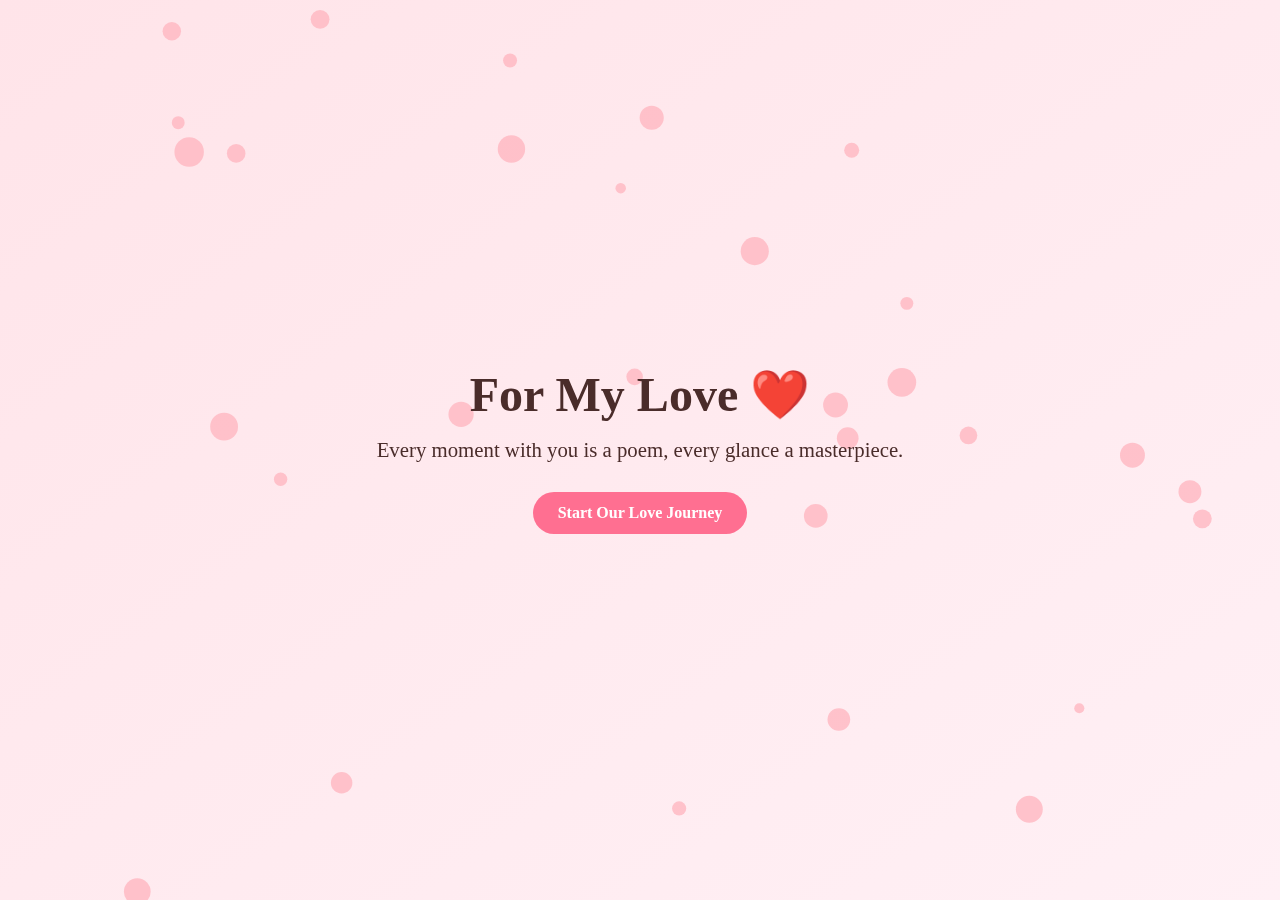
<file: index.html>
<!DOCTYPE html>
<html lang="en">
<head>
    <meta charset="UTF-8">
    <meta name="viewport" content="width=device-width, initial-scale=1.0">
    <title>Our Love Story</title>
    <link rel="stylesheet" href="style.css">
</head>
<body class="landing">
    <canvas id="petals"></canvas>

    <div class="landing-content">
        <h1>For My Love ❤️</h1>
        <p>Every moment with you is a poem, every glance a masterpiece.</p>
        <a href="poems.html" class="btn">Start Our Love Journey</a>
    </div>

    <script src="script.js"></script>
</body>
</html>
</file>
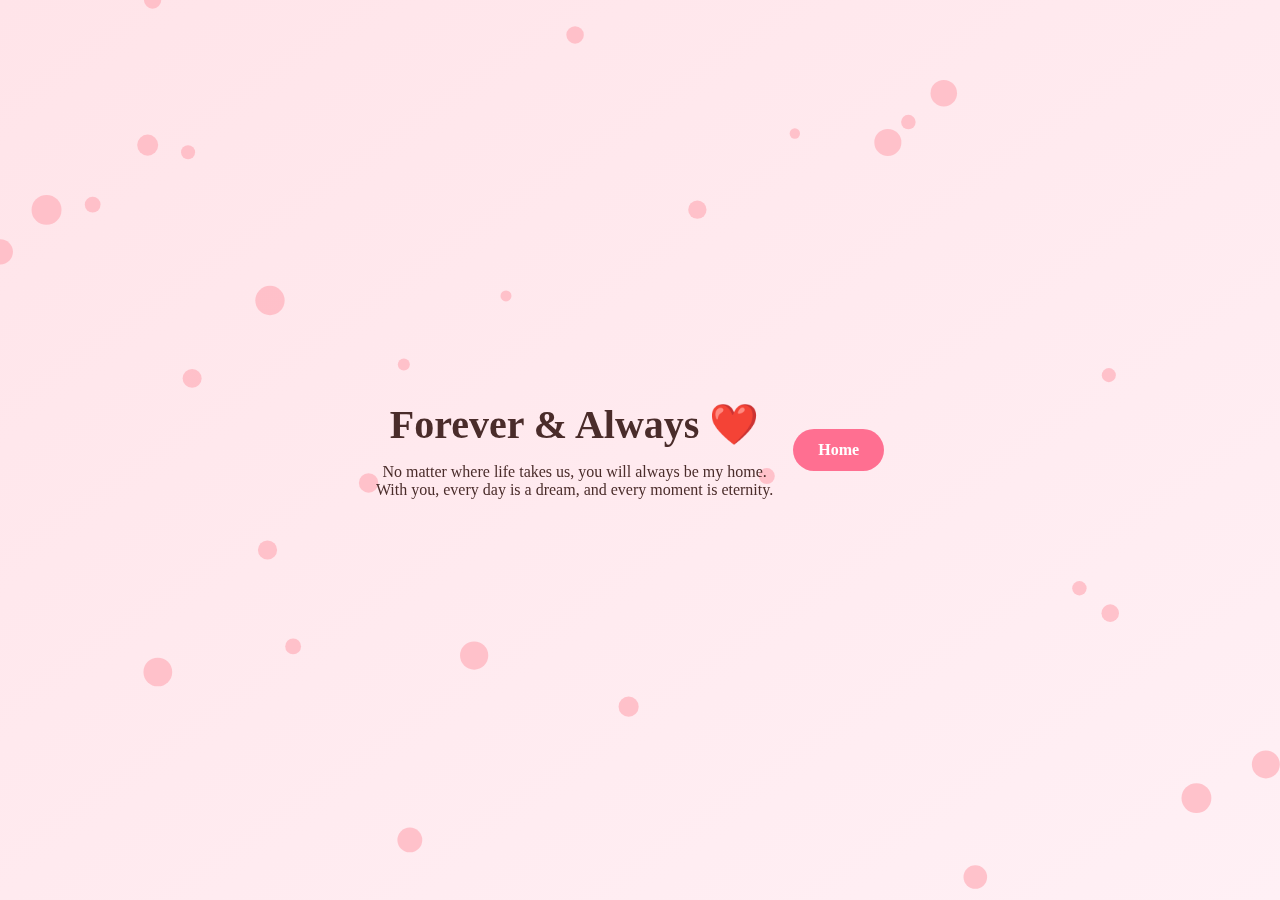
<file: surprise.html>
<!DOCTYPE html>
<html lang="en">
<head>
    <meta charset="UTF-8">
    <meta name="viewport" content="width=device-width, initial-scale=1.0">
    <title>Special Surprise</title>
    <link rel="stylesheet" href="style.css">
</head>
<body class="special">
    <canvas id="petals"></canvas>

    <div class="special-message">
        <h1>Forever & Always ❤️</h1>
        <p>No matter where life takes us, you will always be my home.</p>
        <p>With you, every day is a dream, and every moment is eternity.</p>
    </div>

    <div class="nav-links">
        <a href="index.html" class="btn">Home</a>
    </div>

    <script src="script.js"></script>
</body>
</html>
</file>
<file: style.css>
/* General Reset */
* {
    margin: 0;
    padding: 0;
    box-sizing: border-box;
}

body {
    font-family: 'Georgia', serif;
    background: linear-gradient(to bottom right, #ffe4e9, #fff0f5);
    color: #4a2c2a;
    overflow-x: hidden;
}

/* Petal Canvas */
#petals {
    position: fixed;
    top: 0;
    left: 0;
    width: 100%;
    height: 100%;
    z-index: -1;
}

/* Buttons */
.btn {
    display: inline-block;
    background: #ff6f91;
    color: white;
    padding: 12px 25px;
    border-radius: 30px;
    text-decoration: none;
    font-weight: bold;
    transition: 0.3s;
}

.btn:hover {
    background: #ff3f6c;
    transform: scale(1.05);
}

/* Landing Page */
.landing {
    display: flex;
    align-items: center;
    justify-content: center;
    height: 100vh;
    text-align: center;
}

.landing-content h1 {
    font-size: 3rem;
    margin-bottom: 15px;
    animation: fadeInDown 2s ease;
}

.landing-content p {
    font-size: 1.3rem;
    margin-bottom: 30px;
    animation: fadeInUp 2s ease;
}

/* Poems */
.poem-container {
    max-width: 900px;
    margin: auto;
    padding: 20px;
}

.poem-card {
    background: rgba(255, 255, 255, 0.8);
    margin: 20px 0;
    padding: 20px;
    border-radius: 15px;
    box-shadow: 0 4px 15px rgba(0, 0, 0, 0.1);
    animation: fadeIn 1.5s ease;
}

.poem-card img {
    width: 100%;
    border-radius: 15px;
    margin-bottom: 15px;
}

/* Gallery */
.gallery {
    display: grid;
    grid-template-columns: repeat(auto-fit, minmax(250px, 1fr));
    gap: 15px;
    padding: 20px;
}

.gallery img {
    width: 100%;
    border-radius: 15px;
    transition: transform 0.3s ease;
}

.gallery img:hover {
    transform: scale(1.05);
}

/* Special Page */
.special {
    display: flex;
    align-items: center;
    justify-content: center;
    height: 100vh;
    text-align: center;
}

.special-message h1 {
    font-size: 2.5rem;
    margin-bottom: 15px;
    animation: pulse 2s infinite;
}

/* Navigation Links */
.nav-links {
    text-align: center;
    margin: 20px;
}

/* Animations */
@keyframes fadeIn {
    from { opacity: 0; transform: translateY(15px); }
    to { opacity: 1; transform: translateY(0); }
}

@keyframes fadeInDown {
    from { opacity: 0; transform: translateY(-20px); }
    to { opacity: 1; transform: translateY(0); }
}

@keyframes fadeInUp {
    from { opacity: 0; transform: translateY(20px); }
    to { opacity: 1; transform: translateY(0); }
}

@keyframes pulse {
    0%, 100% { transform: scale(1); }
    50% { transform: scale(1.05); }
}
</file>
